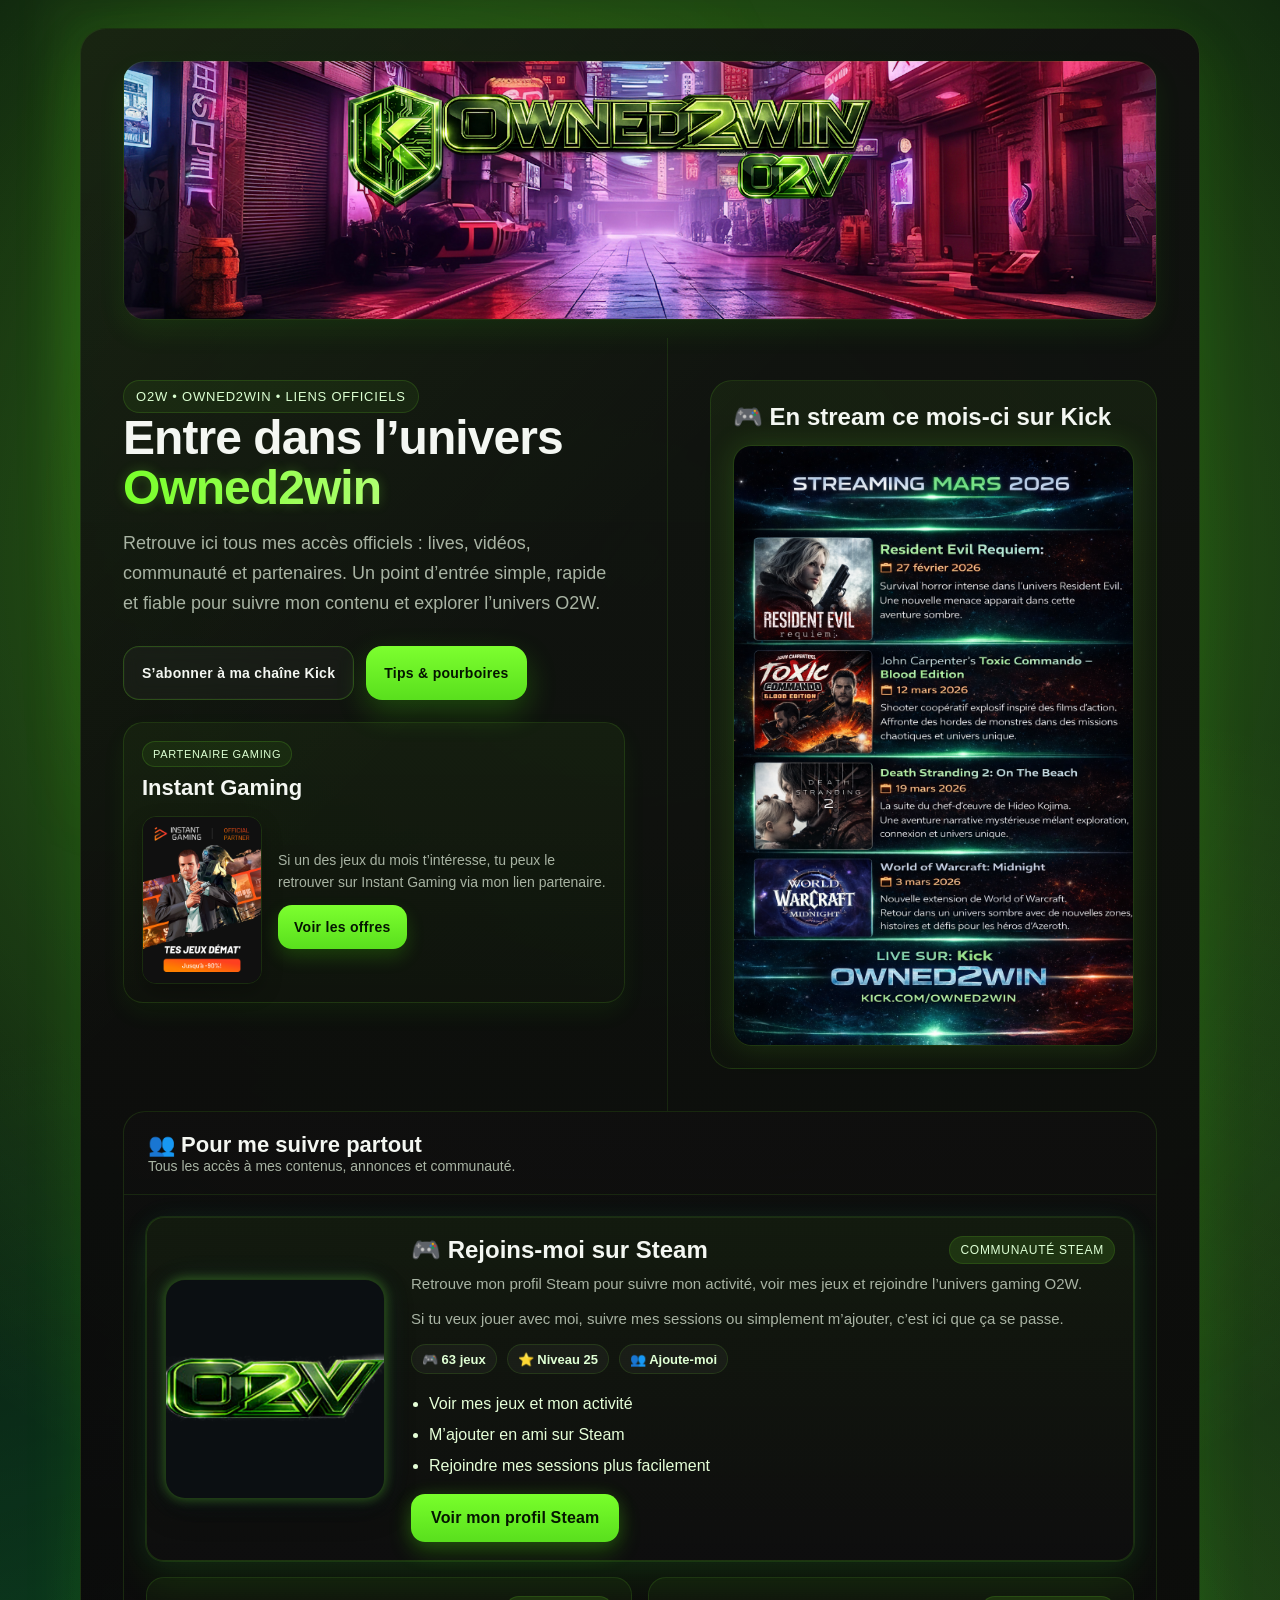
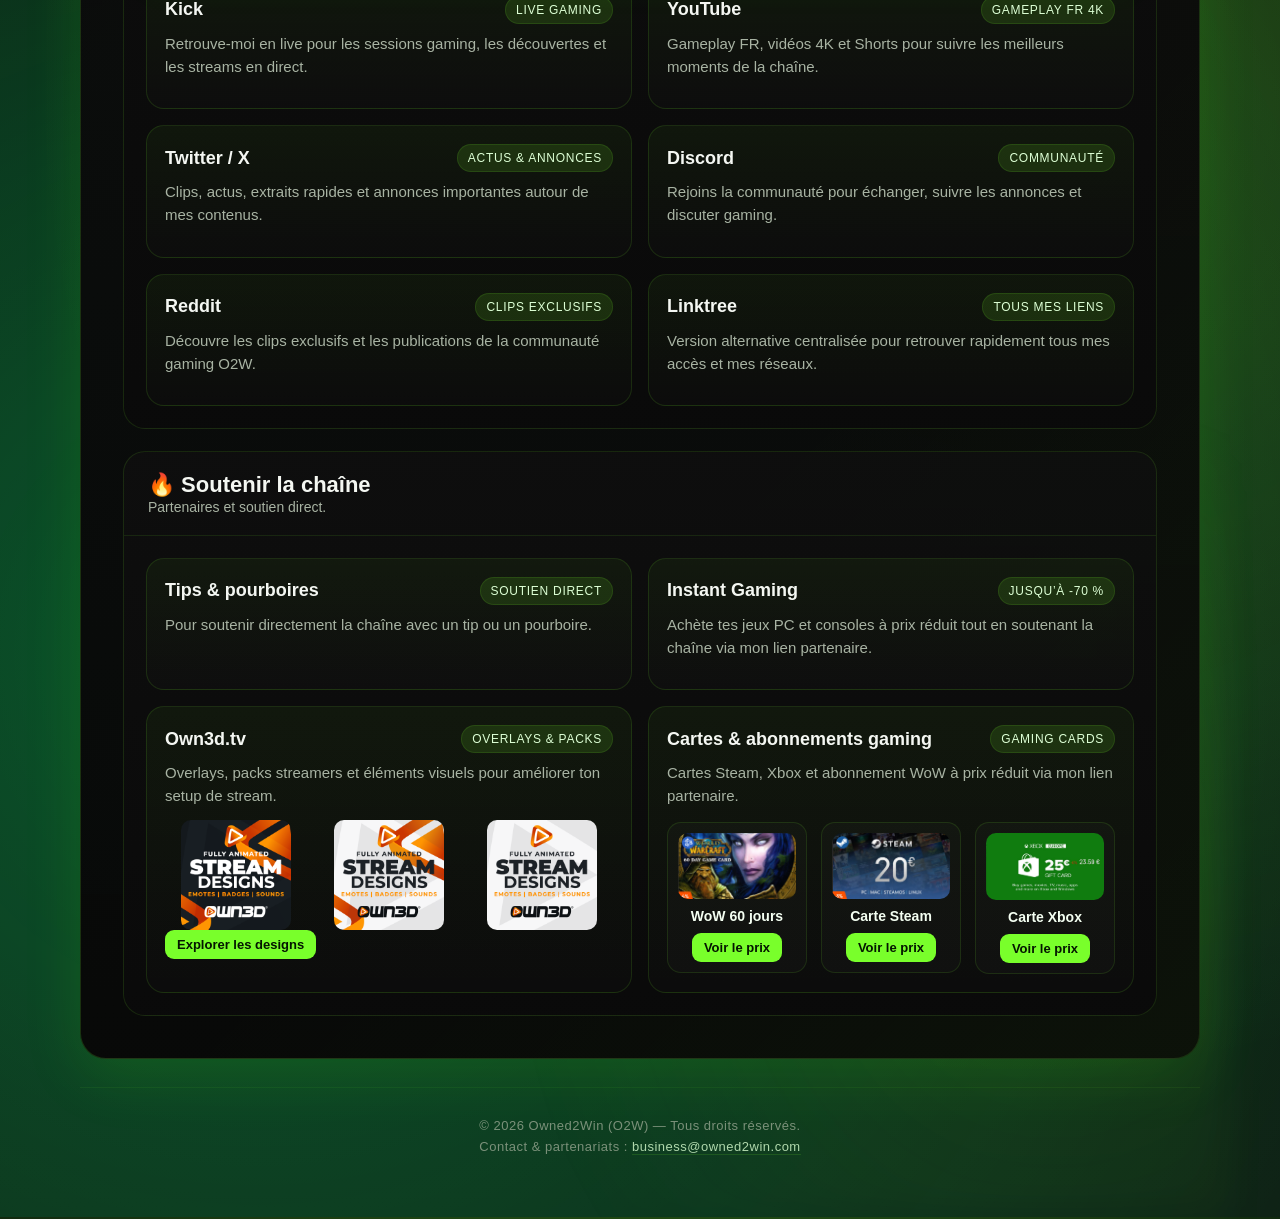
<file: index.html>
<!DOCTYPE html>
<html lang="fr">
<head>

<!-- Google Analytics -->
<script async src="https://www.googletagmanager.com/gtag/js?id=G-13PZWMTTF9"></script>
<script>
window.dataLayer = window.dataLayer || [];
function gtag(){dataLayer.push(arguments);}
gtag('js', new Date());
gtag('config', 'G-13PZWMTTF9');
</script>

<meta charset="UTF-8">
<meta name="viewport" content="width=device-width, initial-scale=1.0">
<meta name="theme-color" content="#79ff2b">

<title>Owned2Win | Hub officiel gaming, streaming et communauté</title>

<meta name="description" content="Owned2Win est le hub officiel de mon univers gaming. Retrouvez mes vidéos, lives, réseaux et accès communautaires pour jouer et échanger avec la communauté.">

<meta name="author" content="Owned2Win">
<meta name="robots" content="index, follow">

<link rel="canonical" href="https://www.owned2win.com/">

<meta name="keywords" content="Owned2Win, O2W, hub gaming, streaming, communauté gaming, gameplay, vidéos gaming">

<meta name="language" content="fr">

<!-- Open Graph -->

<meta property="og:title" content="Owned2Win | Hub officiel gaming, streaming et communauté">
<meta property="og:description" content="Le hub officiel Owned2Win pour retrouver mes vidéos, lives, réseaux et rejoindre la communauté gaming.">
<meta property="og:type" content="website">
<meta property="og:url" content="https://www.owned2win.com/">
<meta property="og:site_name" content="Owned2Win">
<meta property="og:locale" content="fr_FR">
<meta property="og:image" content="https://www.owned2win.com/logo.png">
<meta property="og:image:alt" content="Logo officiel Owned2Win">

<!-- Twitter / X -->

<meta name="twitter:card" content="summary_large_image">
<meta name="twitter:title" content="Owned2Win | Hub officiel gaming, streaming et communauté">
<meta name="twitter:description" content="Retrouvez mes vidéos, lives et contenus gaming officiels sur Owned2Win.">
<meta name="twitter:image" content="https://www.owned2win.com/logo.png">

<link rel="icon" type="image/png" href="favicon.png">
<link rel="stylesheet" href="css/style.css">

<!-- Données structurées : WebSite -->

<script type="application/ld+json">
{
 "@context": "https://schema.org",
 "@type": "WebSite",
 "name": "Owned2Win",
 "url": "https://www.owned2win.com/",
 "description": "Owned2Win est un hub officiel dédié au gaming, au streaming et à la communauté.",
 "inLanguage": "fr-FR",
 "publisher": {
   "@type": "Person",
   "name": "Owned2Win"
 }
}
</script>

<!-- Données structurées : Person -->

<script type="application/ld+json">
{
 "@context": "https://schema.org",
 "@type": "Person",
 "name": "Owned2Win",
 "alternateName": "O2W",
 "url": "https://www.owned2win.com/",
 "image": "https://www.owned2win.com/logo.png",
 "sameAs": [
   "https://kick.com/owned2win",
   "https://youtube.com/@Owned2winGaming",
   "https://x.com/Owned2winGaming",
   "https://steamcommunity.com/id/Owned2win/",
 ],
 "jobTitle": "Créateur de contenu gaming et streamer",
 "description": "Owned2Win (O2W) est un créateur de contenu gaming qui regroupe ses vidéos, lives, communauté et partenaires sur son hub officiel."
}
</script>

<!-- Données structurées : Organization -->

<script type="application/ld+json">
{
 "@context": "https://schema.org",
 "@type": "Organization",
 "name": "Owned2Win",
 "alternateName": "O2W",
 "url": "https://www.owned2win.com/",
 "logo": "https://www.owned2win.com/logo.png",
 "sameAs": [
   "https://steamcommunity.com/id/Owned2win/"
   "https://kick.com/owned2win",
   "https://youtube.com/@Owned2winGaming",
   "https://x.com/Owned2winGaming",
 ],
 "description": "Owned2Win est un hub gaming regroupant streaming, vidéos, communauté et contenus gaming."
}
</script>

</head>

<body>
  <main class="page">
    <!-- Halo décoratif -->
    <div class="glow"></div>

    <section class="card">
      <!-- Bannière du haut -->
      <div class="top-banner-box">
        <div class="banner"></div>
      </div>

      <!-- HERO = haut du site -->
      <div class="hero">
        <!-- Colonne gauche -->
        <div class="hero-left">
          <div class="badge">O2W • Owned2win • Liens officiels</div>

          <h1>Entre dans l’univers <span class="accent">Owned2win</span></h1>

          <p class="lead">
            Retrouve ici tous mes accès officiels : lives, vidéos, communauté et partenaires.
            Un point d’entrée simple, rapide et fiable pour suivre mon contenu et explorer l’univers O2W.
          </p>

          <div class="hero-actions">
            <a class="btn btn-secondary btn-kick" data-track="kick" href="https://kick.com/owned2win" target="_blank" rel="noopener noreferrer">
              S’abonner à ma chaîne Kick
            </a>

            <a class="btn btn-primary" data-track="tips" href="https://kickbot.com/tips/Owned2win" target="_blank" rel="noopener noreferrer sponsored">
              Tips & pourboires
            </a>
          </div>

          <!-- Bloc partenaire compact -->
          <div class="partner-compact">
            <div class="partner-compact-head">
              <span class="partner-compact-kicker">Partenaire gaming</span>
              <h3>Instant Gaming</h3>
            </div>

            <div class="partner-compact-layout">
              <a
                href="https://www.instant-gaming.com/?igr=gamer-8c5d8e"
                target="_blank"
                rel="noopener noreferrer sponsored"
                class="partner-compact-image-link"
                aria-label="Voir les offres Instant Gaming"
				data-track="instant-gaming"
              >
                <img
                  src="images/instant-gaming-pc-fr.png"
                  alt="Acheter vos jeux PC sur Instant Gaming"
                  class="partner-compact-image"
				  >
              </a>

              <div class="partner-compact-content">
                <p>
                  Si un des jeux du mois t’intéresse, tu peux le retrouver sur Instant Gaming
                  via mon lien partenaire.
                </p>

                <a
                  href="https://www.instant-gaming.com/?igr=gamer-8c5d8e"
                  target="_blank"
                  rel="noopener noreferrer sponsored"
                  class="partner-compact-btn"
				  data-track="instant-gaming"
                >
                  Voir les offres
                </a>
              </div>
            </div>
          </div>
  
		</div>
         
        <!-- Colonne droite -->
        <aside class="hero-right">
          <div class="panel">
            <div class="mini-card">
              <h2>🎮 En stream ce mois-ci sur Kick</h2>

              <div class="monthly-stream">
                <a
                  href="https://kick.com/owned2win"
                  target="_blank"
                  rel="noopener noreferrer"
                  aria-label="Voir le live Owned2win sur Kick"
                  class="stream-link"
                >

                  <span class="stream-badge">Regarder sur Kick</span>

                  <img src="images/streaming-current.png" alt="Streaming du mois sur Kick - Owned2win">

                </a>
              </div>
            </div>
          </div>
        </aside>
      </div>

      <!-- Sections du bas -->
      <div class="sections">
        <!-- Section réseaux -->
        <section class="section">
          <div class="section-head">
            <div>
              <h2 class="section-title">👥 Pour me suivre partout</h2>
              <p class="section-subtitle">Tous les accès à mes contenus, annonces et communauté.</p>
            </div>
          </div>

          <div class="link-grid">
	  <a class="link-card steam-feature" href="https://steamcommunity.com/id/Owned2win/" target="_blank" rel="noopener noreferrer">
        <div class="steam-feature-layout">

          <div class="steam-feature-visual">
            <img src="images/steam-owned2win.png" alt="Profil Steam Owned2win">
          </div>

          <div class="steam-feature-content">
            <div class="link-top">
              <h3 class="link-name">🎮 Rejoins-moi sur Steam</h3>
              <span class="tag steam-tag">COMMUNAUTÉ STEAM</span>
            </div>

            <p class="link-desc steam-feature-desc">
              Retrouve mon profil Steam pour suivre mon activité, voir mes jeux et rejoindre l’univers gaming O2W.
            </p>

            <p class="steam-feature-text">
              Si tu veux jouer avec moi, suivre mes sessions ou simplement m’ajouter,
              c’est ici que ça se passe.
            </p>

            <div class="steam-feature-stats">
              <span>🎮 63 jeux</span>
              <span>⭐ Niveau 25</span>
              <span>👥 Ajoute-moi</span>
            </div>

            <ul class="steam-feature-list">
              <li>Voir mes jeux et mon activité</li>
              <li>M’ajouter en ami sur Steam</li>
              <li>Rejoindre mes sessions plus facilement</li>
            </ul>

            <div class="steam-feature-actions">
              <span class="steam-btn">Voir mon profil Steam</span>
            </div>

          </div>

        </div>
      </a>
            <a class="link-card" href="https://kick.com/owned2win" target="_blank" rel="noopener noreferrer">
              <div class="link-top">
                <h3 class="link-name">Kick</h3>
                <span class="tag">Live gaming</span>
              </div>
              <p class="link-desc">Retrouve-moi en live pour les sessions gaming, les découvertes et les streams en direct.</p>
            </a>

            <a class="link-card" href="https://youtube.com/@Owned2winGaming" target="_blank" rel="noopener noreferrer">
              <div class="link-top">
                <h3 class="link-name">YouTube</h3>
                <span class="tag">Gameplay FR 4K</span>
              </div>
              <p class="link-desc">Gameplay FR, vidéos 4K et Shorts pour suivre les meilleurs moments de la chaîne.</p>
            </a>

            <a class="link-card" href="https://x.com/Owned2winGaming" target="_blank" rel="noopener noreferrer">
              <div class="link-top">
                <h3 class="link-name">Twitter / X</h3>
                <span class="tag">Actus & annonces</span>
              </div>
              <p class="link-desc">Clips, actus, extraits rapides et annonces importantes autour de mes contenus.</p>
            </a>

            <a class="link-card" href="https://discord.gg/a7359pDRe4" target="_blank" rel="noopener noreferrer">
              <div class="link-top">
                <h3 class="link-name">Discord</h3>
                <span class="tag">Communauté</span>
              </div>
              <p class="link-desc">Rejoins la communauté pour échanger, suivre les annonces et discuter gaming.</p>
            </a>

            <a class="link-card" href="https://www.reddit.com/r/Owned2WinGamingClips/" target="_blank" rel="noopener noreferrer">
              <div class="link-top">
                <h3 class="link-name">Reddit</h3>
                <span class="tag">Clips exclusifs</span>
              </div>
              <p class="link-desc">Découvre les clips exclusifs et les publications de la communauté gaming O2W.</p>
            </a>

            <a class="link-card" href="https://linktr.ee/owned2win" target="_blank" rel="noopener noreferrer">
              <div class="link-top">
                <h3 class="link-name">Linktree</h3>
                <span class="tag">Tous mes liens</span>
              </div>
              <p class="link-desc">Version alternative centralisée pour retrouver rapidement tous mes accès et mes réseaux.</p>
            </a>
          </div>
        </section>

        <!-- Section soutien -->
        <section class="section">
          <div class="section-head">
            <div>
              <h2 class="section-title">🔥 Soutenir la chaîne</h2>
              <p class="section-subtitle">Partenaires et soutien direct.</p>
            </div>
          </div>

          <div class="link-grid">
            <a class="link-card" href="https://kickbot.com/tips/Owned2win" target="_blank" rel="noopener noreferrer">
              <div class="link-top">
                <h3 class="link-name">Tips & pourboires</h3>
                <span class="tag">Soutien direct</span>
              </div>
              <p class="link-desc">Pour soutenir directement la chaîne avec un tip ou un pourboire.</p>
            </a>

            <a class="link-card" href="https://www.instant-gaming.com/?igr=gamer-8c5d8e" target="_blank" rel="noopener noreferrer sponsored">
              <div class="link-top">
                <h3 class="link-name">Instant Gaming</h3>
                <span class="tag">Jusqu’à -70 %</span>
              </div>
              <p class="link-desc">Achète tes jeux PC et consoles à prix réduit tout en soutenant la chaîne via mon lien partenaire.</p>
            </a>

            <a class="link-card" href="https://www.own3d.tv/en/?deal=ownedtwin35" target="_blank" rel="noopener noreferrer sponsored">

              <div class="link-top">
                <h3 class="link-name">Own3d.tv</h3>
                <span class="tag">Overlays & packs</span>
             </div>

             <p class="link-desc">
               Overlays, packs streamers et éléments visuels pour améliorer ton setup de stream.
             </p>

              <div class="own3d-grid">

                <img src="images/own3d1.png" alt="Stream overlays">
                <img src="images/own3d2.png" alt="Stream alerts">
                <img src="images/own3d3.png" alt="Stream emotes">

              </div>

                <span class="gaming-mini-btn">Explorer les designs</span>

              </a>
            <div class="link-card gaming-bundle">
              <div class="link-top">
                <h3 class="link-name">Cartes & abonnements gaming</h3>
                <span class="tag">Gaming cards</span>
              </div>

              <p class="link-desc">
                Cartes Steam, Xbox et abonnement WoW à prix réduit via mon lien partenaire.
              </p>

              <div class="gaming-bundle-grid">

                <a class="gaming-mini-card" href="https://www.instant-gaming.com/fr/82-acheter-world-of-warcraft-carte-60-jours-pc-mac-battle-net/?igr=gamer-8c5d8e" data-track="wow-card" target="_blank" rel="noopener noreferrer sponsored">
                  <img src="images/wow-card.jpg" alt="World of Warcraft 60 jours">
                  <p class="gaming-mini-title">WoW 60 jours</p>
                  <span class="gaming-mini-btn">Voir le prix</span>
                </a>

                <a class="gaming-mini-card" href="https://www.instant-gaming.com/fr/808-acheter-steam-gift-card-20eur-eur20-card-pc-mac-jeu-steam-eur/?igr=gamer-8c5d8e" data-track="steam-card" target="_blank" rel="noopener noreferrer sponsored">
                  <img src="images/steam-card.jpg" alt="Carte Steam">
                  <p class="gaming-mini-title">Carte Steam</p>
                  <span class="gaming-mini-btn">Voir le prix</span>
                </a>

                <a class="gaming-mini-card" href="https://www.instant-gaming.com/fr/274-acheter-carte-cadeau-xbox-live-25eur-xbox-one-xbox-series-x-s-pc-microsoft-store/?igr=gamer-8c5d8e" data-track="xbox-card" target="_blank" rel="noopener noreferrer sponsored">
                  <img src="images/xbox-card.jpg" alt="Carte Xbox">
                  <p class="gaming-mini-title">Carte Xbox</p>
                  <span class="gaming-mini-btn">Voir le prix</span>
                </a>

              </div>
             </div>
              </div>
            </div>
        </section>
      </div>

      <!-- Footer -->
      <div class="footer">
        © <span id="year"></span> Owned2Win (O2W) — Tous droits réservés.<br>
        <span id="business-contact"></span>
      </div>
    </section>
  </main>

  <script>

  /* Année automatique dans le footer */
  document.getElementById("year").textContent = new Date().getFullYear();

  /* Email généré en JavaScript */
  const user = "business";
  const domain = "owned2win.com";
  const email = user + "@" + domain;

  /* Affiche l’email dans le footer */
  document.getElementById("business-contact").innerHTML =
  'Contact & partenariats : <a href="mailto:' + email + '">' + email + '</a>';


  /* TRACK CLIC BOUTONS */
  document.querySelectorAll('[data-track]').forEach(function(button){
  button.addEventListener('click', function(){
  let name = this.getAttribute('data-track');
  gtag('event','click_'+name,{
  event_category:'outbound',
  event_label:name
  });
  });
  });

  </script>
</body>
</html>
</file>
<file: css/style.css>
/* =========================================================
   O2W - STYLE COMMUN INDEX + AVIS JEUX
========================================================= */

/* =========================
   VARIABLES GLOBALES
========================= */
:root {
  --bg: #040404;
  --bg-soft: #0a0a0a;
  --card: rgba(15, 15, 15, 0.94);
  --card-2: rgba(19, 19, 19, 0.96);
  --text: #f4f7f2;
  --muted: #a8b3a3;
  --line: rgba(120, 255, 60, 0.16);
  --green: #79ff2b;
  --green-2: #49d418;
  --green-3: #204f11;
  --shadow: 0 18px 60px rgba(64, 255, 0, 0.12);
  --radius: 26px;

  --bg-main: #061107;
  --bg-panel: rgba(7, 18, 10, 0.9);
  --bg-card: rgba(9, 20, 12, 0.92);
  --text-main: #f3f7f2;
  --text-soft: #b9c7b9;
  --accent: #79ff1c;
  --accent-2: #22d06b;
  --border: rgba(102, 255, 51, 0.18);
  --shadow-strong: 0 0 0 1px rgba(121, 255, 28, 0.14), 0 18px 60px rgba(0, 0, 0, 0.45);
  --radius-xl: 28px;
  --radius-lg: 20px;
  --radius-md: 14px;
  --site-width: 1120px;
}

/* =========================
   BASE GLOBALE
========================= */
* {
  box-sizing: border-box;
}

html {
  scroll-behavior: smooth;
}

html,
body {
  margin: 0;
  padding: 0;
  min-height: 100%;
  background:
    radial-gradient(circle at 50% 20%, rgba(121,255,43,0.45), transparent 45%),
    radial-gradient(circle at 20% 80%, rgba(0,255,120,0.25), transparent 50%),
    radial-gradient(circle at 80% 60%, rgba(121,255,43,0.22), transparent 50%),
    linear-gradient(180deg, #08160c 0%, #0f2014 100%);
  color: var(--text);
  font-family: Inter, Arial, Helvetica, sans-serif;
}

body {
  min-height: 100vh;
  padding: 28px;
}

a {
  color: inherit;
  text-decoration: none;
}

img {
  display: block;
  max-width: 100%;
}

/* =========================
   CONTENEURS PRINCIPAUX
========================= */
.page {
  width: 100%;
  max-width: var(--site-width);
  margin: 0 auto;
  position: relative;
}

.page-shell {
  width: min(100%, var(--site-width));
  margin: 0 auto;
  padding: 0;
  border-radius: 26px;
  background: linear-gradient(180deg, rgba(5, 16, 8, 0.96), rgba(3, 10, 5, 0.95));
  box-shadow: 0 0 0 1px rgba(92, 255, 92, 0.08), 0 20px 80px rgba(0, 0, 0, 0.55);
  overflow: hidden;
  position: relative;
}

/* Halo décoratif accueil */
.glow {
  position: absolute;
  inset: -30px;
  background:
    radial-gradient(circle at 15% 10%, rgba(121,255,43,0.12), transparent 22%),
    radial-gradient(circle at 85% 90%, rgba(121,255,43,0.08), transparent 20%);
  filter: blur(18px);
  pointer-events: none;
  z-index: 0;
}

/* Grande carte principale accueil */
.card {
  position: relative;
  z-index: 1;
  background: linear-gradient(180deg, rgba(16,16,16,0.95), rgba(8,8,8,0.98));
  border: 1px solid var(--line);
  border-radius: var(--radius);
  box-shadow: var(--shadow);
  overflow: hidden;
}

.card::before {
  content: "";
  position: absolute;
  inset: 0;
  background: linear-gradient(
    135deg,
    rgba(121,255,43,0.08),
    transparent 28%,
    transparent 72%,
    rgba(121,255,43,0.04)
  );
  pointer-events: none;
}

/* =========================
   BANNIÈRE COMMUNE
========================= */
.top-banner-box {
  margin: 32px 42px 18px 42px;
  position: relative;
  z-index: 1;
}

.banner {
  width: 100%;
  aspect-ratio: 4 / 1;
  border-radius: 22px;
  background-image: url("../images/banner-o2w2.png");
  background-size: cover;
  background-position: center;
  background-repeat: no-repeat;
  border: 1px solid rgba(121,255,43,0.12);
  box-shadow: 0 12px 28px rgba(64,255,0,0.08);
}

/* =========================
   NAVIGATION COMMUNE
========================= */
.nav-wrap {
  margin-top: 18px;
  padding: 0 42px;
  display: flex;
  justify-content: flex-start;
}

.nav-bar {
  display: flex;
  flex-wrap: wrap;
  gap: 12px;
  padding: 12px;
  border-radius: 18px;
  background: rgba(8, 20, 11, 0.86);
  border: 1px solid rgba(116, 255, 79, 0.12);
  box-shadow: var(--shadow-strong);
}

.nav-link {
  display: inline-flex;
  align-items: center;
  justify-content: center;
  padding: 12px 18px;
  border-radius: 12px;
  border: 1px solid rgba(126, 255, 82, 0.16);
  background: linear-gradient(180deg, rgba(14, 29, 16, 0.95), rgba(8, 18, 10, 0.95));
  color: #eef7ec;
  font-weight: 700;
  font-size: 0.98rem;
  transition: transform 0.18s ease, border-color 0.18s ease, box-shadow 0.18s ease, background 0.18s ease;
}

.nav-link:hover,
.nav-link:focus-visible {
  transform: translateY(-1px);
  border-color: rgba(121, 255, 28, 0.45);
  box-shadow: 0 0 0 1px rgba(121, 255, 28, 0.18), 0 0 24px rgba(121, 255, 28, 0.14);
  outline: none;
}

.nav-link.active {
  background: linear-gradient(180deg, #82ff24, #4ddf11);
  color: #061106;
  border-color: rgba(173, 255, 148, 0.8);
  box-shadow: 0 0 18px rgba(121, 255, 28, 0.28);
}

/* =========================
   ÉLÉMENTS COMMUNS TYPO / BADGES / BOUTONS
========================= */
.badge,
.eyebrow {
  display: inline-flex;
  align-items: center;
  gap: 10px;
  padding: 8px 12px;
  border-radius: 999px;
  border: 1px solid rgba(121,255,43,0.14);
  background: rgba(121,255,43,0.06);
  color: #dbffd1;
  font-size: 13px;
  text-transform: uppercase;
  letter-spacing: 0.06em;
}

.eyebrow {
  display: inline-flex;
  align-items: center;
  gap: 10px;
  padding: 8px 14px;
  border-radius: 999px;
  color: #d7ecd5;
  background: rgba(18, 44, 18, 0.9);
  border: 1px solid rgba(124, 255, 85, 0.14);
  font-size: 0.85rem;
  font-weight: 700;
  letter-spacing: 0.01em;
  text-transform: uppercase;
  width: fit-content;
  max-width: 100%;
}

.accent {
  background: linear-gradient(90deg, #79ff2b, #b6ff7a, #79ff2b);
  background-size: 200% 200%;
  background-clip: text;
  -webkit-background-clip: text;
  color: transparent;
  -webkit-text-fill-color: transparent;
  text-shadow: 0 0 12px rgba(121,255,43,0.25);
  animation: accentGlow 6s ease infinite;
}

@keyframes accentGlow {
  0% { background-position: 0% 50%; }
  50% { background-position: 100% 50%; }
  100% { background-position: 0% 50%; }
}

.btn,
.cta-btn,
.partner-compact-btn,
.steam-btn,
.ghost-link {
  transition: transform 0.2s ease, filter 0.2s ease, box-shadow 0.2s ease, border-color 0.2s ease;
}

.btn:hover,
.cta-btn:hover,
.partner-compact-btn:hover,
.steam-btn:hover,
.ghost-link:hover {
  transform: translateY(-2px);
  filter: brightness(1.03);
}

/* =========================================================
   PAGE ACCUEIL
========================================================= */

/* HERO ACCUEIL */
.hero {
  display: grid;
  grid-template-columns: 1.05fr 0.95fr;
  gap: 0;
  position: relative;
  z-index: 1;
}

.hero-left,
.hero-right {
  padding: 42px;
}

.hero-left {
  border-right: 1px solid rgba(121,255,43,0.10);
}

h1 {
  margin: 0 0 16px;
  font-size: clamp(32px, 4.2vw, 48px);
  line-height: 1.05;
  letter-spacing: -0.02em;
}

.lead {
  margin: 0 0 28px;
  max-width: 60ch;
  color: var(--muted);
  line-height: 1.65;
  font-size: 18px;
}

.hero-actions {
  display: flex;
  gap: 12px;
  flex-wrap: wrap;
  align-items: center;
  margin-bottom: 0;
}

.btn {
  display: inline-flex;
  align-items: center;
  justify-content: center;
  gap: 10px;
  min-height: 54px;
  padding: 0 18px;
  border-radius: 16px;
  text-decoration: none;
  font-size: 14px;
  font-weight: 800;
  letter-spacing: 0.02em;
  cursor: pointer;
  border: none;
  position: relative;
  z-index: 5;
  backdrop-filter: blur(8px);
  white-space: nowrap;
}

.btn:active {
  transform: translateY(0);
}

.btn-primary {
  background: linear-gradient(180deg, #7dff2f 0%, #59df1d 100%);
  color: #041600;
  box-shadow: 0 12px 30px rgba(79,255,8,0.22);
}

.btn-secondary {
  background: rgba(255,255,255,0.03);
  color: var(--text);
  border: 1px solid rgba(121,255,43,0.22);
  box-shadow: inset 0 0 0 1px rgba(255,255,255,0.02);
}

/* Steam feature */
.steam-feature {
  grid-column: 1 / -1;
  display: block;
  text-decoration: none;
  border: 1px solid rgba(121,255,43,0.22);
  background:
    linear-gradient(180deg, rgba(121,255,43,0.08), rgba(255,255,255,0.015)),
    radial-gradient(circle at 10% 20%, rgba(76, 201, 240, 0.08), transparent 28%);
  box-shadow:
    0 0 0 1px rgba(121,255,43,0.10),
    0 18px 40px rgba(64,255,0,0.10),
    0 0 28px rgba(76, 201, 240, 0.06);
}

.steam-feature:hover {
  transform: translateY(-4px);
  border-color: rgba(121,255,43,0.34);
  box-shadow:
    0 0 0 1px rgba(121,255,43,0.18),
    0 22px 44px rgba(64,255,0,0.16),
    0 0 34px rgba(76, 201, 240, 0.10);
}

.steam-feature-layout {
  display: grid;
  grid-template-columns: 220px 1fr;
  gap: 26px;
  align-items: center;
}

.steam-feature-visual {
  position: relative;
}

.steam-feature-visual::before {
  content: "";
  position: absolute;
  inset: -10px;
  border-radius: 22px;
  background: radial-gradient(circle, rgba(121,255,43,0.18), transparent 60%);
  filter: blur(16px);
  z-index: 0;
}

.steam-feature-visual img {
  position: relative;
  z-index: 1;
  width: 100%;
  display: block;
  border-radius: 20px;
  border: 1px solid rgba(121,255,43,0.18);
  box-shadow:
    0 0 12px rgba(121,255,43,0.32),
    0 0 28px rgba(76,201,240,0.10),
    0 12px 28px rgba(0,0,0,0.34);
  transition: transform 0.25s ease, box-shadow 0.25s ease, filter 0.25s ease;
  background: #0b0f12;
}

.steam-feature:hover .steam-feature-visual img {
  transform: scale(1.03);
  filter: brightness(1.04);
  box-shadow:
    0 0 18px rgba(121,255,43,0.42),
    0 0 34px rgba(76,201,240,0.16),
    0 18px 30px rgba(0,0,0,0.40);
}

.steam-feature-content {
  min-width: 0;
}

.steam-feature-content .link-name {
  font-size: 24px;
}

.steam-feature-text {
  margin: 0 0 12px;
  color: var(--muted);
  line-height: 1.65;
  font-size: 15px;
}

.steam-feature-list {
  margin: 0 0 14px 18px;
  padding: 0;
  color: #e6ffd8;
  line-height: 1.7;
}

.steam-feature-list li {
  margin-bottom: 4px;
}

.steam-feature-stats {
  display: flex;
  flex-wrap: wrap;
  gap: 10px;
  margin: 0 0 16px;
}

.steam-feature-stats span {
  display: inline-flex;
  align-items: center;
  min-height: 30px;
  padding: 0 10px;
  border-radius: 999px;
  background: rgba(255,255,255,0.04);
  border: 1px solid rgba(121,255,43,0.12);
  color: #dfffd4;
  font-size: 13px;
  font-weight: 700;
}

.steam-btn {
  display: inline-flex;
  align-items: center;
  justify-content: center;
  min-height: 48px;
  padding: 0 20px;
  border-radius: 14px;
  background: linear-gradient(180deg, #79ff2b 0%, #59df1d 100%);
  color: #041600;
  font-weight: 900;
  letter-spacing: 0.01em;
  box-shadow:
    0 10px 22px rgba(79,255,8,0.22),
    0 0 18px rgba(121,255,43,0.12);
}

.steam-tag {
  background: linear-gradient(180deg, rgba(121,255,43,0.18), rgba(76,201,240,0.12));
  border-color: rgba(121,255,43,0.22);
  color: #ebffe3;
}

/* Partenaire compact */
.partner-compact {
  margin-top: 22px;
  padding: 18px;
  border-radius: 20px;
  background: linear-gradient(180deg, rgba(121,255,43,0.05), rgba(121,255,43,0.02));
  border: 1px solid rgba(121,255,43,0.12);
  box-shadow: 0 10px 24px rgba(64,255,0,0.06);
}

.partner-compact-head {
  margin-bottom: 14px;
}

.partner-compact-kicker {
  display: inline-block;
  margin-bottom: 8px;
  padding: 6px 10px;
  border-radius: 999px;
  border: 1px solid rgba(121,255,43,0.16);
  background: rgba(121,255,43,0.06);
  color: #dcffd2;
  font-size: 11px;
  text-transform: uppercase;
  letter-spacing: 0.06em;
}

.partner-compact h3 {
  margin: 0;
  font-size: 22px;
  line-height: 1.2;
  color: #f4f7f2;
}

.partner-compact-layout {
  display: grid;
  grid-template-columns: 120px 1fr;
  gap: 16px;
  align-items: center;
}

.partner-compact-image-link {
  display: block;
  text-decoration: none;
}

.partner-compact-image {
  display: block;
  width: 100%;
  border-radius: 14px;
  border: 1px solid rgba(121,255,43,0.10);
  box-shadow: 0 8px 20px rgba(0,0,0,0.25);
  transition: transform 0.25s ease, box-shadow 0.25s ease, filter 0.25s ease;
}

.partner-compact-image-link:hover .partner-compact-image {
  transform: scale(1.04);
  box-shadow: 0 0 22px rgba(121,255,43,0.18);
  filter: brightness(1.03);
}

.partner-compact-content p {
  margin: 0 0 12px;
  color: var(--muted);
  line-height: 1.55;
  font-size: 14px;
}

.partner-compact-btn {
  display: inline-flex;
  align-items: center;
  justify-content: center;
  min-height: 44px;
  padding: 0 16px;
  border-radius: 14px;
  text-decoration: none;
  font-size: 14px;
  font-weight: 800;
  letter-spacing: 0.02em;
  color: #041600;
  background: linear-gradient(180deg, #7dff2f 0%, #59df1d 100%);
  box-shadow: 0 8px 18px rgba(79,255,8,0.18);
}

/* Kick pulse */
@keyframes kickPulse {
  0% { box-shadow: 0 0 0 0 rgba(121,255,43,0.35); }
  70% { box-shadow: 0 0 0 14px rgba(121,255,43,0); }
  100% { box-shadow: 0 0 0 0 rgba(121,255,43,0); }
}

.btn-kick {
  animation: kickPulse 8s infinite;
}

/* Colonne droite accueil */
.panel {
  height: 100%;
  display: grid;
  gap: 18px;
  align-content: start;
}

.mini-card {
  padding: 22px;
  border-radius: 22px;
  background: linear-gradient(180deg, rgba(121,255,43,0.06), rgba(121,255,43,0.02));
  border: 1px solid rgba(121,255,43,0.12);
}

.mini-card h2 {
  margin: 0 0 10px;
  font-size: 24px;
  line-height: 1.15;
}

.monthly-stream {
  margin-top: 15px;
  border-radius: 18px;
  overflow: hidden;
  border: 1px solid rgba(121,255,43,0.15);
  box-shadow: 0 0 30px rgba(121,255,43,0.15);
}

.monthly-stream img {
  width: 100%;
  height: auto;
  display: block;
  border-radius: 18px;
  transition: 0.4s;
}

.stream-link {
  position: relative;
  display: block;
  text-decoration: none;
}

.stream-link:hover img {
  transform: scale(1.09);
  box-shadow: 0 0 40px rgba(121,255,43,0.45);
}

.stream-badge {
  position: absolute;
  right: 14px;
  bottom: 14px;
  z-index: 3;
  padding: 8px 12px;
  border-radius: 999px;
  background: rgba(8, 12, 8, 0.88);
  border: 1px solid rgba(121,255,43,0.22);
  color: #e8ffe0;
  font-size: 12px;
  font-weight: 700;
  letter-spacing: 0.02em;
  box-shadow: 0 0 18px rgba(121,255,43,0.12);
  opacity: 0;
  transform: translateY(6px);
  transition: opacity 0.22s ease, transform 0.22s ease, border-color 0.22s ease;
  pointer-events: none;
}

.stream-link:hover .stream-badge {
  opacity: 1;
  transform: translateY(0);
  border-color: rgba(121,255,43,0.4);
}

/* Sections du bas accueil */
.sections {
  position: relative;
  z-index: 1;
  padding: 0 42px 42px;
  display: grid;
  gap: 22px;
}

.section {
  background: linear-gradient(180deg, rgba(15,15,15,0.92), rgba(10,10,10,0.98));
  border: 1px solid rgba(121,255,43,0.12);
  border-radius: 22px;
  overflow: hidden;
}

.section-head {
  padding: 20px 24px;
  border-bottom: 1px solid rgba(121,255,43,0.10);
  display: flex;
  align-items: center;
  justify-content: space-between;
  gap: 12px;
  flex-wrap: wrap;
}

.section-title {
  margin: 0;
  font-size: 22px;
  line-height: 1.2;
}

.section-subtitle {
  margin: 0;
  color: var(--muted);
  font-size: 14px;
}

.link-grid {
  display: grid;
  grid-template-columns: repeat(2, minmax(0, 1fr));
  gap: 16px;
  padding: 22px;
}

.link-card {
  display: block;
  text-decoration: none;
  color: inherit;
  background: linear-gradient(180deg, rgba(121,255,43,0.05), rgba(255,255,255,0.01));
  border: 1px solid rgba(121,255,43,0.12);
  border-radius: 18px;
  padding: 18px;
  transition: transform 0.18s ease, border-color 0.18s ease, box-shadow 0.18s ease;
  position: relative;
  z-index: 5;
}

.link-card:hover {
  transform: translateY(-3px);
  border-color: rgba(121,255,43,0.28);
  box-shadow: 0 12px 28px rgba(64,255,0,0.09);
}

.link-top {
  display: flex;
  align-items: center;
  justify-content: space-between;
  gap: 14px;
  margin-bottom: 8px;
}

.link-name {
  margin: 0;
  font-size: 18px;
  font-weight: 800;
}

.tag {
  display: inline-flex;
  align-items: center;
  justify-content: center;
  min-height: 28px;
  padding: 0 10px;
  border-radius: 999px;
  background: rgba(121,255,43,0.12);
  border: 1px solid rgba(121,255,43,0.12);
  color: #ddffd5;
  font-size: 12px;
  text-transform: uppercase;
  letter-spacing: 0.06em;
  white-space: nowrap;
}

.link-desc {
  margin: 0 0 12px;
  color: var(--muted);
  line-height: 1.55;
  font-size: 15px;
}

.link-url {
  margin: 0;
  color: #d9ffd0;
  font-size: 13px;
  line-height: 1.45;
  word-break: break-all;
  opacity: 0.92;
}

.own3d-grid {
  display: grid;
  grid-template-columns: repeat(3,1fr);
  gap: 10px;
  margin-top: 12px;
}

.own3d-grid img {
  width: 100%;
  max-width: 110px;
  display: block;
  border-radius: 10px;
  transition: transform .2s ease;
  cursor: pointer;
  margin: auto;
}

.own3d-grid img:hover {
  transform: scale(1.05);
}

.gaming-bundle {
  display: block;
}

.gaming-bundle-grid {
  display: grid;
  grid-template-columns: repeat(3, minmax(0, 1fr));
  gap: 14px;
  margin-top: 14px;
  align-items: start;
}

.gaming-mini-card {
  display: block;
  min-width: 0;
  background: rgba(255,255,255,0.02);
  border: 1px solid rgba(121,255,43,0.12);
  border-radius: 14px;
  padding: 10px;
  text-align: center;
  text-decoration: none;
  transition: transform 0.15s ease, box-shadow 0.15s ease;
}

.gaming-mini-card:hover {
  transform: translateY(-3px);
  box-shadow: 0 0 0 1px rgba(121,255,43,0.25), 0 10px 24px rgba(0,0,0,0.4);
}

.gaming-mini-card img {
  width: 100%;
  display: block;
  border-radius: 10px;
  margin-bottom: 8px;
  transition: transform 0.25s ease;
}

.gaming-mini-card:hover img {
  transform: scale(1.05);
}

.gaming-mini-title {
  margin: 4px 0 8px;
  font-size: 14px;
  font-weight: 700;
  color: #f4fff2;
  line-height: 1.3;
}

.gaming-mini-btn {
  display: inline-block;
  padding: 7px 12px;
  border-radius: 9px;
  background: #79ff2b;
  color: #041600;
  font-size: 13px;
  font-weight: 800;
  transition: transform 0.15s ease, box-shadow 0.15s ease;
}

.gaming-mini-card:hover .gaming-mini-btn {
  transform: scale(1.05);
  box-shadow: 0 4px 12px rgba(121,255,43,0.35);
}

.footer {
  position: relative;
  z-index: 1;
  padding: 28px 42px 32px;
  color: #96a590;
  font-size: 13px;
  line-height: 1.6;
  text-align: center;
  opacity: 0.8;
  letter-spacing: 0.5px;
  border-top: 1px solid rgba(121,255,43,0.08);
  margin-top: 28px;
}

.footer a {
  color: #d9ffd0;
  text-decoration: none;
  border-bottom: 1px solid rgba(121,255,43,0.18);
}

.footer a:hover {
  color: #79ff2b;
  border-bottom-color: rgba(121,255,43,0.45);
}

/* =========================================================
   PAGE AVIS JEUX
========================================================= */
.hero-grid {
  margin-top: 0;
  padding: 0 42px 32px;
  display: grid;
  grid-template-columns: 1fr 1fr;
  gap: 18px;
  align-items: start;
}

.hero-grid > * {
  align-self: start;
}

.hero-copy h1 {
  margin: 13px 0 5px;
  font-size: clamp(2.2rem, 3.6vw, 3.8rem);
  line-height: 1.05;
  letter-spacing: -0.03em;
}

.hero-copy h1 span {
  display: inline;
  color: var(--accent);
  text-shadow: 0 0 18px rgba(121, 255, 28, 0.18);
}

.hero-copy p {
  margin: 0;
  max-width: 50ch;
  color: var(--text-soft);
  font-size: 1.05rem;
  line-height: 1.75;
}

.youtube-title {
  display: flex;
  align-items: center;
  gap: 12px;
}

.youtube-icon {
  height: 42px;
  width: auto;
  display: inline-block;
  transform: translateY(-2px);
}

.cta-btn {
  display: inline-flex;
  align-items: center;
  justify-content: center;
  min-height: 56px;
  padding: 0 24px;
  border-radius: 16px;
  font-weight: 800;
  font-size: 1rem;
  border: 1px solid rgba(121, 255, 28, 0.14);
}

.cta-btn.primary {
  background: linear-gradient(180deg, #89ff29, #57e017);
  color: #061106;
  box-shadow: 0 0 22px rgba(121, 255, 28, 0.18);
}

.cta-btn.secondary {
  background: rgba(10, 22, 12, 0.96);
  color: #f2f7f1;
  box-shadow: inset 0 0 0 1px rgba(255,255,255,0.02);
}

.video-card {
  display: flex;
  flex-direction: column;
  justify-content: flex-start;
  margin-top: -68px;
  padding-top: 0;
}

.video-card .card-title {
  margin: 0 0 3px;
  font-size: 1.75rem;
  line-height: 1.1;
}

.hero-copy,
.video-card {
  padding-top: 0;
}

.video-thumb {
  border-radius: 18px;
  overflow: hidden;
  border: 1px solid rgba(121, 255, 28, 0.12);
  background: #081008;
  box-shadow: inset 0 0 0 1px rgba(255,255,255,0.03);
  min-height: 250px;
}

.video-thumb img {
  width: 100%;
  aspect-ratio: 16 / 9;
  object-fit: cover;
}

.video-meta {
  margin-top: 8px;
  display: grid;
  gap: 10px;
}

.video-meta strong {
  font-size: 1.08rem;
  line-height: 1.35;
}

.video-meta p {
  margin: 0;
  color: var(--text-soft);
  line-height: 1.6;
}

.video-actions {
  margin-top: 4px;
}

.section-heading {
  margin: 26px 0 16px;
  padding: 22px 24px;
  border-radius: 22px;
  border: 1px solid rgba(121, 255, 28, 0.1);
  background: linear-gradient(180deg, rgba(5, 12, 7, 0.98), rgba(4, 9, 5, 0.98));
  box-shadow: var(--shadow-strong);
}

.section-heading h2 {
  margin: 6px 0 8px;
  font-size: 2rem;
  line-height: 1.1;
}

.section-heading p {
  margin: 0;
  color: var(--text-soft);
  line-height: 1.7;
}

.games-list {
  display: grid;
  gap: 18px;
  margin-top: 18px;
}

.game-card {
  display: grid;
  grid-template-columns: 220px minmax(0, 1fr);
  gap: 24px;
  padding: 24px;
  border-radius: 24px;
  border: 1px solid rgba(121, 255, 28, 0.1);
  background: linear-gradient(180deg, rgba(7, 16, 9, 0.96), rgba(5, 11, 7, 0.96));
  box-shadow: var(--shadow-strong);
  align-items: start;
}

.game-cover {
  border-radius: 18px;
  overflow: hidden;
  border: 1px solid rgba(121, 255, 28, 0.12);
  background: #091009;
  aspect-ratio: 4 / 5;
}

.game-cover img {
  width: 100%;
  height: 100%;
  object-fit: cover;
}

.game-content {
  display: grid;
  gap: 14px;
  min-width: 0;
}

.meta-row {
  display: flex;
  flex-wrap: wrap;
  align-items: center;
  gap: 10px;
}

.chip {
  display: inline-flex;
  align-items: center;
  min-height: 32px;
  padding: 0 12px;
  border-radius: 999px;
  background: rgba(18, 44, 18, 0.88);
  border: 1px solid rgba(121, 255, 28, 0.1);
  color: #def1dd;
  font-size: 0.82rem;
  font-weight: 700;
}

.game-title-row {
  display: flex;
  flex-wrap: wrap;
  align-items: flex-start;
  justify-content: space-between;
  gap: 12px;
}

.game-title {
  margin: 0;
  font-size: clamp(1.6rem, 2vw, 2.15rem);
  line-height: 1.12;
}

.game-rating {
  flex: 0 0 auto;
  display: inline-flex;
  align-items: center;
  justify-content: center;
  min-width: 94px;
  padding: 12px 14px;
  border-radius: 16px;
  background: linear-gradient(180deg, #8fff2a, #58de1a);
  color: #051104;
  font-weight: 900;
  font-size: 1.15rem;
  box-shadow: 0 0 22px rgba(121, 255, 28, 0.16);
}

.game-text {
  margin: 0;
  color: var(--text-soft);
  line-height: 1.75;
  font-size: 1.02rem;
}

.game-footer {
  display: flex;
  flex-wrap: wrap;
  align-items: center;
  justify-content: space-between;
  gap: 14px;
  padding-top: 4px;
}

.pros-line {
  color: #dff0de;
  font-size: 0.97rem;
  line-height: 1.6;
}

.footer-note {
  margin-top: 24px;
  padding: 20px 22px;
  border-radius: 20px;
  background: rgba(6, 15, 8, 0.96);
  border: 1px solid rgba(121, 255, 28, 0.08);
  color: var(--text-soft);
  line-height: 1.7;
  text-align: center;
}

/* === BOUTONS === */

.btn-small {
  padding: 10px 18px;
  font-size: 0.95rem;
  border-radius: 12px;
}

.video-actions .btn-small {
  min-height: 44px;
}

/* =========================
   RESPONSIVE
========================= */
@media (max-width: 1040px) {
  .hero-grid {
    grid-template-columns: 1fr;
  }

  .video-card {
    max-width: 720px;
  }
}

@media (max-width: 920px) {
  .hero {
    grid-template-columns: 1fr;
  }

  .hero-left {
    border-right: none;
    border-bottom: 1px solid rgba(121,255,43,0.10);
  }

  .hero-left,
  .hero-right,
  .sections,
  .footer {
    padding-left: 26px;
    padding-right: 26px;
  }

  .hero-left,
  .hero-right {
    padding-top: 28px;
    padding-bottom: 28px;
  }

  .link-grid {
    grid-template-columns: 1fr;
  }

  .top-banner-box {
    margin: 24px 24px 16px 24px;
  }

  .partner-compact-layout {
    grid-template-columns: 1fr;
  }

  .partner-compact-image {
    max-width: 180px;
    margin: 0 auto;
  }

  .hero-actions {
    flex-direction: column;
    align-items: stretch;
  }

  .hero-actions .btn {
    width: 100%;
  }

  .steam-feature-layout {
    grid-template-columns: 1fr;
  }

  .steam-feature-visual img {
    max-width: 260px;
    margin: 0 auto;
  }

  .steam-feature-content .link-name {
    font-size: 21px;
  }

  .gaming-bundle-grid {
    grid-template-columns: 1fr;
  }
}

@media (max-width: 820px) {
  .page-shell {
    width: min(calc(100% - 20px), var(--max-width));
    padding: 14px;
    border-radius: 22px;
  }

  .panel,
  .section-heading {
    padding: 20px;
    border-radius: 20px;
  }

  .game-card {
    grid-template-columns: 1fr;
  }

  .game-cover {
    max-width: 240px;
  }

}

@media (max-width: 560px) {
  .nav-bar {
    width: 100%;
  }

  .nav-link {
    flex: 1 1 100%;
  }

  .hero-copy h1 {
    font-size: 2.3rem;
  }

  .video-card .card-title,
  .section-heading h2 {
    font-size: 1.55rem;
  }

  .game-title {
    font-size: 1.45rem;
  }

  .game-title-row {
    flex-direction: column;
    align-items: flex-start;
  }
}
</file>
